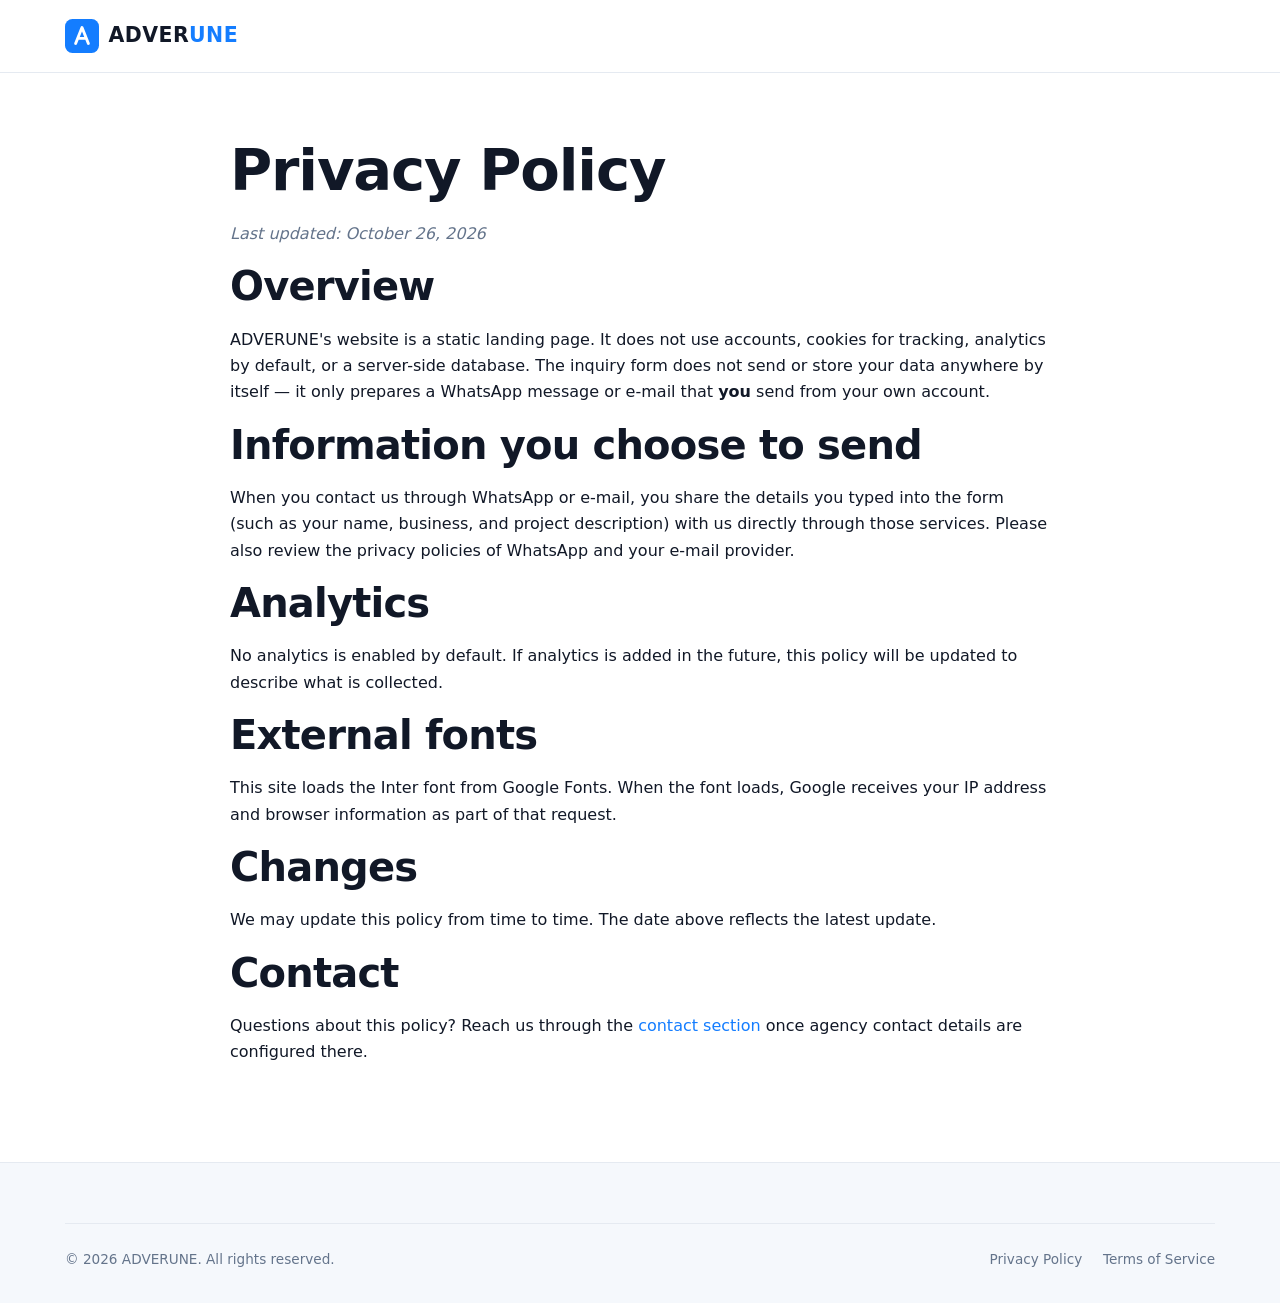
<file: privacy.html>
<!DOCTYPE html>
<html lang="en">
<head>
  <meta charset="UTF-8">
  <meta name="viewport" content="width=device-width, initial-scale=1.0">
  <title>Privacy Policy — ADVERUNE</title>
  <meta name="robots" content="noindex">
  <link rel="icon" type="image/svg+xml" href="assets/img/favicon.svg">
  <link rel="stylesheet" href="assets/css/styles.css">
</head>
<body>
  <header class="site-header">
    <div class="container">
      <nav class="nav" aria-label="Main navigation">
        <a class="brand" href="index.html#top" aria-label="ADVERUNE — back to top">
          <svg class="brand-mark" width="34" height="34" viewBox="0 0 64 64" aria-hidden="true">
            <rect width="64" height="64" rx="14" fill="#147DFF"/>
            <path d="M20 46 L32 16 L44 46 M25.5 36.5 H38.5" fill="none" stroke="#FFFFFF" stroke-width="5.5" stroke-linecap="round" stroke-linejoin="round"/>
          </svg>
          <span class="brand-name">ADVER<span>UNE</span></span>
        </a>
      </nav>
    </div>
  </header>

  <main class="container" style="padding:4rem 0 5rem;max-width:820px">
    <h1>Privacy Policy</h1>
    <p style="color:var(--muted)"><em>Last updated: October 26, 2026</em></p>

    <h2>Overview</h2>
    <p>ADVERUNE's website is a static landing page. It does not use accounts, cookies for tracking, analytics by default, or a server-side database. The inquiry form does not send or store your data anywhere by itself — it only prepares a WhatsApp message or e-mail that <strong>you</strong> send from your own account.</p>

    <h2>Information you choose to send</h2>
    <p>When you contact us through WhatsApp or e-mail, you share the details you typed into the form (such as your name, business, and project description) with us directly through those services. Please also review the privacy policies of WhatsApp and your e-mail provider.</p>

    <h2>Analytics</h2>
    <p>No analytics is enabled by default. If analytics is added in the future, this policy will be updated to describe what is collected.</p>

    <h2>External fonts</h2>
    <p>This site loads the Inter font from Google Fonts. When the font loads, Google receives your IP address and browser information as part of that request.</p>

    <h2>Changes</h2>
    <p>We may update this policy from time to time. The date above reflects the latest update.</p>

    <h2>Contact</h2>
    <p>Questions about this policy? Reach us through the <a href="index.html#contact">contact section</a> once agency contact details are configured there.</p>
  </main>

  <footer class="site-footer">
    <div class="container footer-bottom">
      <p style="margin:0">© <span id="year">2026</span> ADVERUNE. All rights reserved.</p>
      <div class="footer-legal">
        <a href="privacy.html">Privacy Policy</a>
        <a href="terms.html">Terms of Service</a>
      </div>
    </div>
  </footer>
  <script>
    document.getElementById("year").textContent = new Date().getFullYear();
  </script>
</body>
</html>
</file>
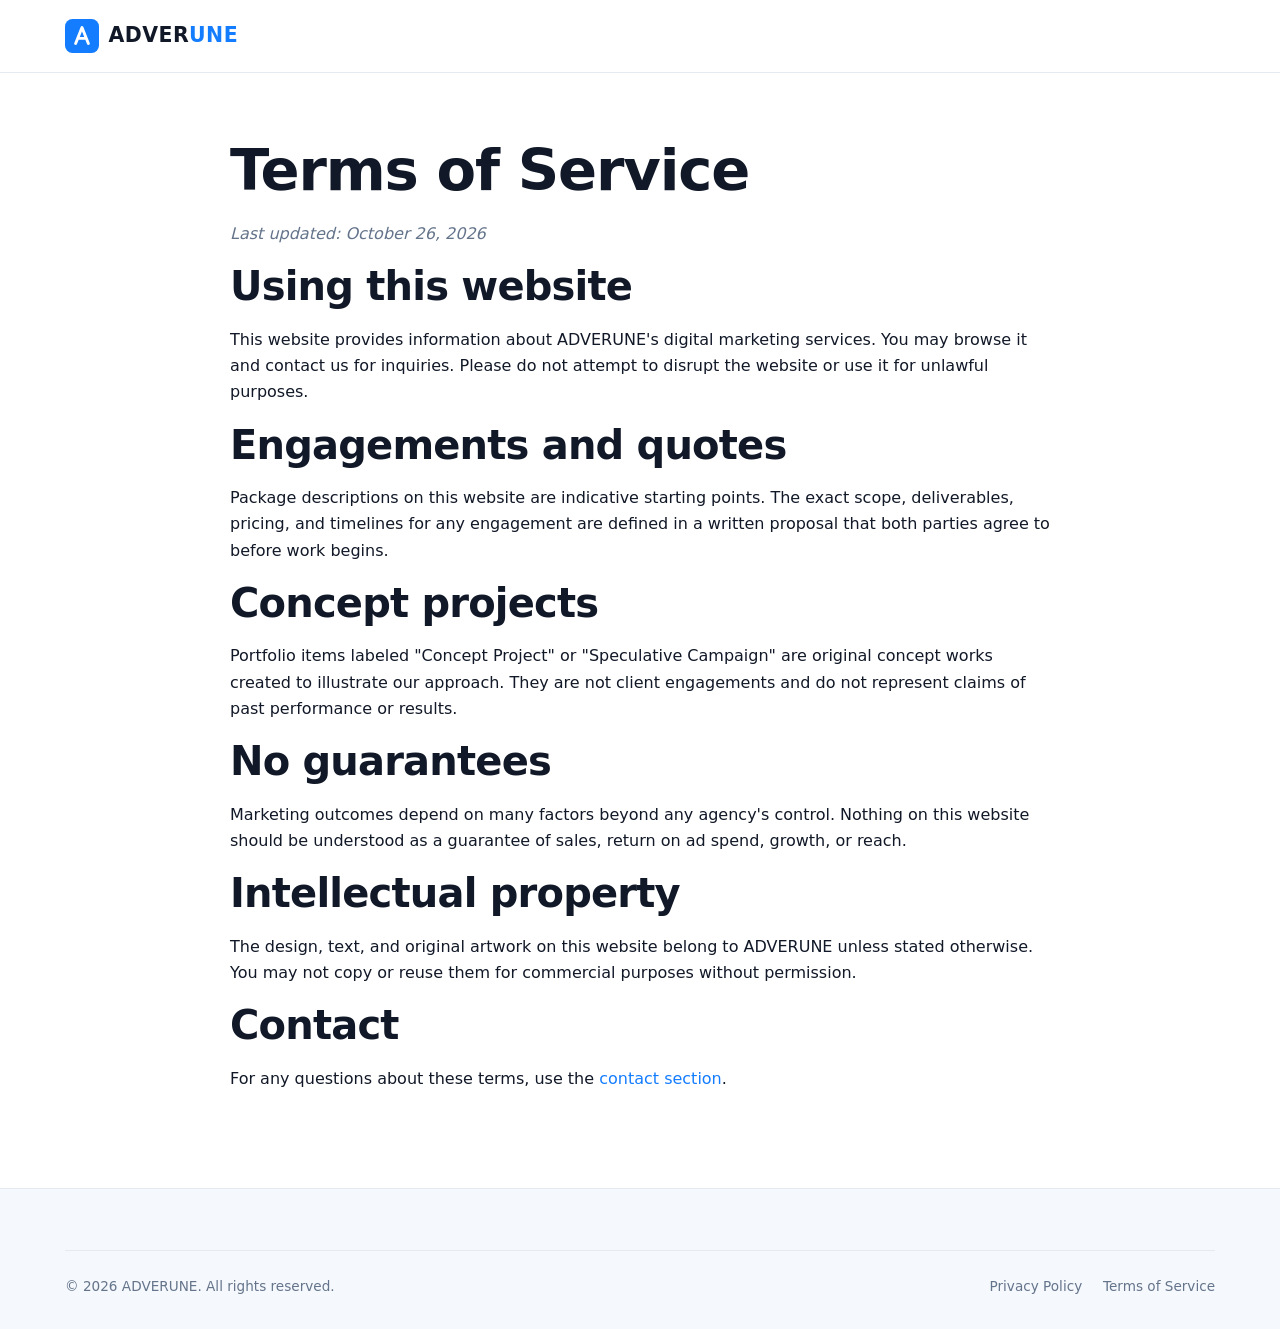
<file: terms.html>
<!DOCTYPE html>
<html lang="en">
<head>
  <meta charset="UTF-8">
  <meta name="viewport" content="width=device-width, initial-scale=1.0">
  <title>Terms of Service — ADVERUNE</title>
  <meta name="robots" content="noindex">
  <link rel="icon" type="image/svg+xml" href="assets/img/favicon.svg">
  <link rel="stylesheet" href="assets/css/styles.css">
</head>
<body>
  <header class="site-header">
    <div class="container">
      <nav class="nav" aria-label="Main navigation">
        <a class="brand" href="index.html#top" aria-label="ADVERUNE — back to top">
          <svg class="brand-mark" width="34" height="34" viewBox="0 0 64 64" aria-hidden="true">
            <rect width="64" height="64" rx="14" fill="#147DFF"/>
            <path d="M20 46 L32 16 L44 46 M25.5 36.5 H38.5" fill="none" stroke="#FFFFFF" stroke-width="5.5" stroke-linecap="round" stroke-linejoin="round"/>
          </svg>
          <span class="brand-name">ADVER<span>UNE</span></span>
        </a>
      </nav>
    </div>
  </header>

  <main class="container" style="padding:4rem 0 5rem;max-width:820px">
    <h1>Terms of Service</h1>
    <p style="color:var(--muted)"><em>Last updated: October 26, 2026</em></p>

    <h2>Using this website</h2>
    <p>This website provides information about ADVERUNE's digital marketing services. You may browse it and contact us for inquiries. Please do not attempt to disrupt the website or use it for unlawful purposes.</p>

    <h2>Engagements and quotes</h2>
    <p>Package descriptions on this website are indicative starting points. The exact scope, deliverables, pricing, and timelines for any engagement are defined in a written proposal that both parties agree to before work begins.</p>

    <h2>Concept projects</h2>
    <p>Portfolio items labeled "Concept Project" or "Speculative Campaign" are original concept works created to illustrate our approach. They are not client engagements and do not represent claims of past performance or results.</p>

    <h2>No guarantees</h2>
    <p>Marketing outcomes depend on many factors beyond any agency's control. Nothing on this website should be understood as a guarantee of sales, return on ad spend, growth, or reach.</p>

    <h2>Intellectual property</h2>
    <p>The design, text, and original artwork on this website belong to ADVERUNE unless stated otherwise. You may not copy or reuse them for commercial purposes without permission.</p>

    <h2>Contact</h2>
    <p>For any questions about these terms, use the <a href="index.html#contact">contact section</a>.</p>
  </main>

  <footer class="site-footer">
    <div class="container footer-bottom">
      <p style="margin:0">© <span id="year">2026</span> ADVERUNE. All rights reserved.</p>
      <div class="footer-legal">
        <a href="privacy.html">Privacy Policy</a>
        <a href="terms.html">Terms of Service</a>
      </div>
    </div>
  </footer>
  <script>
    document.getElementById("year").textContent = new Date().getFullYear();
  </script>
</body>
</html>
</file>
<file: assets/css/styles.css>
/* ============================================================
   ADVERUNE — Premium Digital Marketing Agency
   White theme · Design tokens
   ============================================================ */

:root {
  --blue: #147DFF;
  --blue-dark: #0E63CC;
  --blue-soft: #EAF3FF;
  --ink: #111827;
  --muted: #64748B;
  --line: #E5EAF1;
  --bg: #FFFFFF;
  --bg-soft: #F5F8FC;
  --grad-blue: linear-gradient(135deg, #147DFF 0%, #4DA3FF 100%);
  --shadow-sm: 0 1px 2px rgba(17, 24, 39, .05);
  --shadow-md: 0 8px 24px rgba(17, 24, 39, .07);
  --shadow-lg: 0 20px 50px rgba(20, 125, 255, .12);
  --radius: 14px;
  --radius-sm: 10px;
  --container: 1150px;
  --font: "Inter", "Segoe UI", system-ui, -apple-system, Roboto, "Helvetica Neue", Arial, sans-serif;
}

/* ---------- Reset / base ---------- */

*,
*::before,
*::after { box-sizing: border-box; }

html { scroll-behavior: smooth; }

body {
  margin: 0;
  font-family: var(--font);
  font-size: 16px;
  line-height: 1.65;
  color: var(--ink);
  background: var(--bg);
  -webkit-font-smoothing: antialiased;
  overflow-x: hidden;
}

img { max-width: 100%; display: block; height: auto; }

a { color: var(--blue); text-decoration: none; }
a:hover { color: var(--blue-dark); }

:focus-visible {
  outline: 3px solid rgba(20, 125, 255, .45);
  outline-offset: 2px;
  border-radius: 4px;
}

.container {
  width: min(100% - 2.5rem, var(--container));
  margin-inline: auto;
}

section { padding: 5.5rem 0; }
section.soft-bg { background: var(--bg-soft); }

.skip-link {
  position: absolute;
  left: 1rem;
  top: -4rem;
  z-index: 200;
  background: var(--ink);
  color: #fff;
  padding: .65rem 1.1rem;
  border-radius: 8px;
  transition: top .2s ease;
}
.skip-link:focus { top: 1rem; color: #fff; }

/* ---------- Typography ---------- */

h1, h2, h3, h4 { line-height: 1.18; letter-spacing: -.02em; margin: 0 0 .6rem; font-weight: 800; }

h1 { font-size: clamp(2.1rem, 5vw, 3.6rem); }
h2 { font-size: clamp(1.7rem, 3.4vw, 2.5rem); }
h3 { font-size: 1.22rem; }

.section-head { max-width: 680px; margin: 0 auto 3.2rem; text-align: center; }
.section-head p { color: var(--muted); font-size: 1.06rem; margin: 0; }
.section-head.left { text-align: left; margin-inline: 0; }

.eyebrow {
  display: inline-flex;
  align-items: center;
  gap: .45rem;
  font-size: .78rem;
  font-weight: 700;
  letter-spacing: .14em;
  text-transform: uppercase;
  color: var(--blue);
  background: var(--blue-soft);
  border: 1px solid #D6E8FF;
  padding: .35rem .8rem;
  border-radius: 999px;
  margin-bottom: 1.1rem;
}
.eyebrow::before {
  content: "";
  width: 7px; height: 7px;
  border-radius: 50%;
  background: var(--blue);
}

/* ---------- Buttons ---------- */

.btn {
  display: inline-flex;
  align-items: center;
  justify-content: center;
  gap: .55rem;
  font: inherit;
  font-weight: 600;
  font-size: .98rem;
  border-radius: var(--radius-sm);
  padding: .85rem 1.6rem;
  border: 1px solid transparent;
  cursor: pointer;
  transition: transform .18s ease, box-shadow .18s ease, background .18s ease, color .18s ease, border-color .18s ease;
  min-height: 48px;
  text-align: center;
}
.btn-primary {
  background: var(--grad-blue);
  color: #fff;
  box-shadow: 0 8px 20px rgba(20, 125, 255, .28);
}
.btn-primary:hover { color: #fff; transform: translateY(-2px); box-shadow: 0 12px 28px rgba(20, 125, 255, .38); }
.btn-primary:active { transform: translateY(0); }
.btn-outline {
  background: #fff;
  color: var(--ink);
  border-color: var(--line);
  box-shadow: var(--shadow-sm);
}
.btn-outline:hover { color: var(--blue); border-color: var(--blue); transform: translateY(-2px); box-shadow: 0 10px 24px rgba(17,24,39,.08); }
.btn-link {
  display: inline-flex;
  align-items: center;
  gap: .4rem;
  font-weight: 600;
  font-size: .93rem;
  color: var(--blue);
  padding: .35rem .1rem;
}
.btn-link:hover { color: var(--blue-dark); gap: .7rem; }
.btn-link .arrow { transition: transform .2s ease; }
.btn-link:hover .arrow { transform: translateX(3px); }
.btn[disabled] { opacity: .55; cursor: not-allowed; transform: none !important; box-shadow: none; }

/* ---------- Announcement bar ---------- */

.announce {
  background: var(--grad-blue);
  color: #fff;
  font-size: .85rem;
  text-align: center;
  padding: .55rem 1rem;
}
.announce a { color: #fff; font-weight: 700; text-decoration: underline; text-underline-offset: 3px; }

/* ---------- Header / nav ---------- */

.site-header {
  position: sticky;
  top: 0;
  z-index: 100;
  background: rgba(255, 255, 255, .92);
  backdrop-filter: blur(10px);
  border-bottom: 1px solid var(--line);
  transition: box-shadow .25s ease;
}
.site-header.scrolled { box-shadow: var(--shadow-md); }
.nav {
  display: flex;
  align-items: center;
  justify-content: space-between;
  gap: 1.5rem;
  min-height: 72px;
}

.brand { display: inline-flex; align-items: center; gap: .6rem; font-weight: 800; font-size: 1.28rem; letter-spacing: .02em; color: var(--ink); }
.brand:hover { color: var(--ink); }
.brand-mark { flex: 0 0 auto; }
.brand-name span { color: var(--blue); }

.nav-links {
  display: flex;
  align-items: center;
  gap: .35rem;
  list-style: none;
  margin: 0;
  padding: 0;
}
.nav-links a {
  display: block;
  padding: .55rem .85rem;
  border-radius: 8px;
  font-size: .95rem;
  font-weight: 500;
  color: var(--muted);
  transition: color .18s ease, background .18s ease;
}
.nav-links a:hover { color: var(--ink); background: var(--bg-soft); }
.nav-links a.active { color: var(--blue); background: var(--blue-soft); }

.nav-cta { display: flex; align-items: center; gap: .8rem; }
.nav-toggle {
  display: none;
  background: none;
  border: 0;
  padding: .6rem;
  border-radius: 8px;
  cursor: pointer;
  min-width: 48px;
  min-height: 48px;
}
.nav-toggle:hover { background: var(--bg-soft); }
.nav-toggle svg { display: block; }
.nav-toggle .bar { transform-origin: center; transition: transform .25s ease, opacity .2s ease; }
.nav-toggle[aria-expanded="true"] .bar:nth-child(1) { transform: translateY(7px) rotate(45deg); }
.nav-toggle[aria-expanded="true"] .bar:nth-child(2) { opacity: 0; }
.nav-toggle[aria-expanded="true"] .bar:nth-child(3) { transform: translateY(-7px) rotate(-45deg); }

.mobile-menu {
  display: none;
  overflow: hidden;
  max-height: 0;
  opacity: 0;
  transition: max-height .32s ease, opacity .28s ease;
  border-top: 0 solid var(--line);
}
.mobile-menu.open {
  max-height: 480px;
  opacity: 1;
  border-top-width: 1px;
}
.mobile-menu ul { list-style: none; margin: 0; padding: .8rem 1.25rem 1.4rem; }
.mobile-menu a {
  display: block;
  padding: .8rem .5rem;
  font-weight: 600;
  color: var(--ink);
  border-bottom: 1px solid var(--line);
}
.mobile-menu a:hover, .mobile-menu a.active { color: var(--blue); }
.mobile-menu .btn { margin-top: 1rem; width: 100%; border-bottom: 0; }

/* ---------- Hero ---------- */

.hero {
  position: relative;
  padding: 4.5rem 0 5.5rem;
  background:
    radial-gradient(46rem 24rem at 110% -10%, #EAF3FF 0%, transparent 60%),
    radial-gradient(38rem 20rem at -14% 108%, #F0F6FF 0%, transparent 58%),
    var(--bg);
  overflow: hidden;
}
.hero-grid {
  display: grid;
  grid-template-columns: 1.05fr .95fr;
  gap: 3.5rem;
  align-items: center;
}
.hero h1 { margin-bottom: 1.2rem; }
.hero h1 .accent {
  color: var(--blue);
  position: relative;
  white-space: nowrap;
}
.hero-sub { color: var(--muted); font-size: 1.1rem; max-width: 34rem; margin: 0 0 2rem; }
.hero-actions { display: flex; flex-wrap: wrap; gap: .9rem; margin-bottom: 2.2rem; }
.hero-points { display: flex; flex-wrap: wrap; gap: 1.4rem 1.8rem; padding: 0; margin: 0; list-style: none; }
.hero-points li { display: flex; align-items: center; gap: .5rem; color: var(--muted); font-size: .9rem; font-weight: 500; }
.hero-points svg { flex: 0 0 auto; }

.hero-visual { position: relative; }
.hero-card {
  background: #fff;
  border: 1px solid var(--line);
  border-radius: 18px;
  box-shadow: var(--shadow-lg);
  padding: 1.4rem;
  animation: float 7s ease-in-out infinite;
}
.hero-card-top { display: flex; align-items: center; gap: .5rem; margin-bottom: 1rem; }
.dot { width: 10px; height: 10px; border-radius: 50%; }
.chart-bars { display: flex; align-items: flex-end; gap: 12px; height: 150px; margin-top: 1.2rem; }
.chart-bar { flex: 1; border-radius: 6px 6px 3px 3px; background: var(--blue-soft); position: relative; }
.chart-bar.hot { background: var(--grad-blue); }
.chart-chips { display: flex; flex-wrap: wrap; gap: .55rem; margin-top: 1.3rem; }
.chip {
  font-size: .8rem;
  font-weight: 600;
  color: var(--ink);
  background: var(--bg-soft);
  border: 1px solid var(--line);
  border-radius: 999px;
  padding: .4rem .85rem;
}
.chip b { color: var(--blue); }
.float-card {
  position: absolute;
  background: #fff;
  border: 1px solid var(--line);
  border-radius: var(--radius);
  box-shadow: var(--shadow-md);
  padding: .8rem 1rem;
  display: flex;
  align-items: center;
  gap: .7rem;
  font-size: .82rem;
  font-weight: 600;
}
.float-card.a { bottom: -1.4rem; left: -1.6rem; animation: float 6s ease-in-out infinite .8s; }
.float-card.b { top: -1.4rem; right: -1rem; animation: float 6s ease-in-out infinite 1.6s; }
.float-icon {
  width: 34px; height: 34px;
  border-radius: 9px;
  background: var(--blue-soft);
  color: var(--blue);
  display: grid;
  place-items: center;
  flex: 0 0 auto;
}

@keyframes float {
  0%, 100% { transform: translateY(0); }
  50% { transform: translateY(-10px); }
}

/* ---------- Entrance & reveal animations ---------- */

.hero .rise { opacity: 0; transform: translateY(22px); animation: rise .7s cubic-bezier(.22,.8,.36,1) forwards; }
.hero .d1 { animation-delay: .05s; }
.hero .d2 { animation-delay: .15s; }
.hero .d3 { animation-delay: .25s; }
.hero .d4 { animation-delay: .35s; }
.hero .d5 { animation-delay: .5s; }
@keyframes rise {
  to { opacity: 1; transform: translateY(0); }
}

.reveal { opacity: 0; transform: translateY(26px); transition: opacity .65s ease, transform .65s ease; }
.reveal.visible { opacity: 1; transform: none; }
.reveal.r-delay-1 { transition-delay: .08s; }
.reveal.r-delay-2 { transition-delay: .16s; }
.reveal.r-delay-3 { transition-delay: .24s; }

/* ---------- Services ---------- */

.cards-3 { display: grid; grid-template-columns: repeat(3, 1fr); gap: 1.5rem; }

.service-card {
  background: #fff;
  border: 1px solid var(--line);
  border-radius: var(--radius);
  padding: 1.8rem 1.7rem 1.5rem;
  display: flex;
  flex-direction: column;
  transition: transform .22s ease, box-shadow .22s ease, border-color .22s ease;
  height: 100%;
}
.service-card:hover { transform: translateY(-6px); box-shadow: var(--shadow-md); border-color: #CFE2FB; }

.icon-tile {
  width: 52px; height: 52px;
  border-radius: 12px;
  background: var(--blue-soft);
  color: var(--blue);
  display: grid;
  place-items: center;
  margin-bottom: 1.15rem;
  transition: background .22s ease, color .22s ease, transform .22s ease;
}
.service-card:hover .icon-tile { background: var(--grad-blue); color: #fff; transform: rotate(-4deg) scale(1.05); }
.service-card p { color: var(--muted); font-size: .94rem; margin: 0 0 1.3rem; flex: 1; }

/* ---------- Portfolio ---------- */

.work-grid { display: grid; grid-template-columns: repeat(3, 1fr); gap: 1.5rem; }

.work-card {
  position: relative;
  border-radius: var(--radius);
  overflow: hidden;
  border: 1px solid var(--line);
  background: #fff;
  text-align: left;
  padding: 0;
  font: inherit;
  cursor: pointer;
  transition: transform .22s ease, box-shadow .22s ease;
}
.work-card:hover { transform: translateY(-6px); box-shadow: var(--shadow-md); }
.work-thumb { overflow: hidden; aspect-ratio: 4 / 3; }
.work-thumb img {
  width: 100%; height: 100%;
  object-fit: cover;
  transition: transform .45s ease;
}
.work-card:hover .work-thumb img { transform: scale(1.06); }
.work-meta { padding: 1.1rem 1.25rem 1.25rem; display: flex; align-items: center; justify-content: space-between; gap: .8rem; }
.work-meta h3 { font-size: 1.02rem; margin: 0 0 .15rem; }
.work-meta .cat { color: var(--muted); font-size: .82rem; margin: 0; }
.badge-concept {
  font-size: .68rem;
  font-weight: 700;
  letter-spacing: .08em;
  text-transform: uppercase;
  color: var(--blue);
  background: var(--blue-soft);
  border: 1px solid #D6E8FF;
  padding: .28rem .6rem;
  border-radius: 999px;
  white-space: nowrap;
}

/* ---------- Why choose ---------- */

.why-grid { display: grid; grid-template-columns: repeat(4, 1fr); gap: 1.5rem; }
.why-card {
  background: #fff;
  border: 1px solid var(--line);
  border-radius: var(--radius);
  padding: 1.7rem 1.5rem;
  transition: transform .22s ease, box-shadow .22s ease;
}
.why-card:hover { transform: translateY(-5px); box-shadow: var(--shadow-md); }
.why-card h3 { font-size: 1.05rem; }
.why-card p { color: var(--muted); font-size: .92rem; margin: 0; }
.why-num { font-size: .78rem; font-weight: 800; color: var(--blue); letter-spacing: .12em; margin-bottom: 1rem; display: block; }

/* ---------- Process ---------- */

.process-grid { display: grid; grid-template-columns: repeat(4, 1fr); gap: 1.6rem; position: relative; }
.process-grid::before {
  content: "";
  position: absolute;
  top: 27px; left: 12%; right: 12%;
  height: 2px;
  background: repeating-linear-gradient(90deg, var(--line) 0 10px, transparent 10px 20px);
}
.step { text-align: center; position: relative; }
.step-num {
  width: 54px; height: 54px;
  margin: 0 auto 1.1rem;
  border-radius: 50%;
  background: #fff;
  border: 2px solid var(--blue);
  color: var(--blue);
  font-weight: 800;
  display: grid;
  place-items: center;
  position: relative;
  z-index: 1;
  transition: background .22s ease, color .22s ease, box-shadow .22s ease;
}
.step:hover .step-num { background: var(--grad-blue); color: #fff; box-shadow: 0 10px 24px rgba(20,125,255,.35); }
.step h3 { font-size: 1.1rem; }
.step p { color: var(--muted); font-size: .92rem; margin: 0; max-width: 16rem; margin-inline: auto; }

/* ---------- About ---------- */

.about-grid { display: grid; grid-template-columns: 1.05fr .95fr; gap: 3.5rem; align-items: center; }
.about-copy p { color: var(--muted); font-size: 1.02rem; }
.about-list { display: grid; gap: .9rem; list-style: none; padding: 0; margin: 1.6rem 0 0; }
.about-list li { display: flex; gap: .7rem; align-items: flex-start; font-weight: 500; }
.about-list svg { flex: 0 0 auto; margin-top: .25rem; }
.about-panel {
  background: var(--grad-blue);
  border-radius: 18px;
  color: #fff;
  padding: 2.4rem;
  box-shadow: var(--shadow-lg);
  position: relative;
  overflow: hidden;
}
.about-panel::after {
  content: "";
  position: absolute;
  right: -60px; bottom: -60px;
  width: 200px; height: 200px;
  border-radius: 50%;
  background: rgba(255, 255, 255, .12);
}
.about-panel h3 { color: #fff; font-size: 1.35rem; margin-bottom: .5rem; }
.about-panel p { color: rgba(255,255,255,.85); font-size: .96rem; margin: 0 0 1.4rem; }
.about-panel .btn-outline { background: #fff; border-color: transparent; }

/* ---------- Pricing ---------- */

.price-grid { display: grid; grid-template-columns: repeat(3, 1fr); gap: 1.5rem; align-items: stretch; }
.price-card {
  background: #fff;
  border: 1px solid var(--line);
  border-radius: 18px;
  padding: 2rem 1.8rem;
  display: flex;
  flex-direction: column;
  transition: transform .22s ease, box-shadow .22s ease;
}
.price-card:hover { transform: translateY(-6px); box-shadow: var(--shadow-md); }
.price-card.featured {
  border: 2px solid var(--blue);
  box-shadow: var(--shadow-lg);
  position: relative;
}
.price-flag {
  position: absolute;
  top: -13px; left: 50%;
  transform: translateX(-50%);
  background: var(--grad-blue);
  color: #fff;
  font-size: .72rem;
  font-weight: 700;
  letter-spacing: .1em;
  text-transform: uppercase;
  padding: .3rem .9rem;
  border-radius: 999px;
  white-space: nowrap;
}
.price-tier { font-size: .85rem; font-weight: 700; letter-spacing: .1em; text-transform: uppercase; color: var(--blue); margin-bottom: .5rem; }
.price-name { font-size: 1.35rem; font-weight: 800; }
.price-note { color: var(--muted); font-size: .85rem; margin: .3rem 0 1.3rem; }
.price-feats { list-style: none; padding: 0; margin: 0 0 1.8rem; flex: 1; display: grid; gap: .7rem; }
.price-feats li { display: flex; gap: .6rem; font-size: .92rem; color: var(--muted); align-items: flex-start; }
.price-feats svg { flex: 0 0 auto; margin-top: .3rem; color: var(--blue); }
.price-feats li strong { color: var(--ink); font-weight: 600; }
.spend-note { font-size: .78rem; color: var(--muted); text-align: center; margin: 1.6rem auto 0; max-width: 42rem; }

/* ---------- FAQ ---------- */

.faq-wrap { max-width: 780px; margin-inline: auto; }
.faq-item { border: 1px solid var(--line); border-radius: var(--radius); background: #fff; margin-bottom: .9rem; overflow: hidden; transition: box-shadow .22s ease, border-color .22s ease; }
.faq-item:hover { border-color: #CFE2FB; }
.faq-q {
  width: 100%;
  display: flex;
  align-items: center;
  justify-content: space-between;
  gap: 1rem;
  text-align: left;
  font: inherit;
  font-weight: 600;
  font-size: 1rem;
  color: var(--ink);
  background: none;
  border: 0;
  padding: 1.15rem 1.4rem;
  cursor: pointer;
  min-height: 48px;
}
.faq-q:hover { color: var(--blue); }
.faq-icon { flex: 0 0 auto; transition: transform .28s ease; color: var(--blue); }
.faq-q[aria-expanded="true"] .faq-icon { transform: rotate(45deg); }
.faq-a { max-height: 0; overflow: hidden; transition: max-height .32s ease; }
.faq-a-inner { padding: 0 1.4rem 1.25rem; color: var(--muted); font-size: .96rem; }
.faq-a-inner p { margin: 0; }

/* ---------- Contact ---------- */

.contact-grid { display: grid; grid-template-columns: .9fr 1.1fr; gap: 3rem; align-items: start; }
.contact-aside p { color: var(--muted); }
.contact-steps { list-style: none; padding: 0; margin: 1.5rem 0 0; display: grid; gap: 1rem; }
.contact-steps li { display: flex; gap: .9rem; align-items: flex-start; }
.contact-steps .n {
  flex: 0 0 auto;
  width: 30px; height: 30px;
  border-radius: 50%;
  background: var(--blue-soft);
  color: var(--blue);
  font-weight: 700;
  font-size: .85rem;
  display: grid;
  place-items: center;
  margin-top: .1rem;
}
.contact-steps strong { display: block; font-size: .95rem; }
.contact-steps span { color: var(--muted); font-size: .88rem; }

.form-card {
  background: #fff;
  border: 1px solid var(--line);
  border-radius: 18px;
  box-shadow: var(--shadow-md);
  padding: 2.2rem;
}
.form-row { display: grid; grid-template-columns: 1fr 1fr; gap: 1.1rem; }
.field { margin-bottom: 1.1rem; }
.field label { display: block; font-weight: 600; font-size: .9rem; margin-bottom: .4rem; }
.field label .opt { color: var(--muted); font-weight: 400; font-size: .8rem; }
.field input,
.field select,
.field textarea {
  width: 100%;
  font: inherit;
  color: var(--ink);
  background: var(--bg-soft);
  border: 1px solid var(--line);
  border-radius: var(--radius-sm);
  padding: .8rem .95rem;
  min-height: 48px;
  transition: border-color .18s ease, box-shadow .18s ease, background .18s ease;
}
.field textarea { min-height: 120px; resize: vertical; }
.field input:focus, .field select:focus, .field textarea:focus {
  outline: none;
  background: #fff;
  border-color: var(--blue);
  box-shadow: 0 0 0 4px rgba(20, 125, 255, .14);
}
.field.error input, .field.error select, .field.error textarea { border-color: #E5484D; background: #FFF7F7; }
.field .err-msg { display: none; color: #C4353A; font-size: .8rem; font-weight: 500; margin-top: .3rem; }
.field.error .err-msg { display: block; }
.radio-row { display: flex; flex-wrap: wrap; gap: .7rem; }
.radio-pill { position: relative; }
.radio-pill input { position: absolute; opacity: 0; width: 1px; height: 1px; }
.radio-pill label {
  display: inline-flex;
  align-items: center;
  gap: .45rem;
  border: 1px solid var(--line);
  border-radius: 999px;
  background: var(--bg-soft);
  padding: .55rem 1.1rem;
  font-size: .9rem;
  font-weight: 600;
  cursor: pointer;
  transition: all .18s ease;
  margin: 0;
}
.radio-pill input:checked + label { border-color: var(--blue); background: var(--blue-soft); color: var(--blue); }
.radio-pill input:focus-visible + label { outline: 3px solid rgba(20,125,255,.45); outline-offset: 2px; }

.form-status { display: none; border-radius: var(--radius-sm); padding: 1.1rem 1.3rem; margin-top: .3rem; font-size: .93rem; }
.form-status.ok { display: block; background: #EAF8F0; border: 1px solid #BDE7CC; color: #16653B; }
.form-status.bad { display: block; background: #FFF4F4; border: 1px solid #F5C6C8; color: #A33035; }
.form-status .actions { display: flex; flex-wrap: wrap; gap: .7rem; margin-top: .9rem; }
.form-status small { display: block; margin-top: .7rem; color: inherit; opacity: .85; }
.form-note { font-size: .8rem; color: var(--muted); margin: 1rem 0 0; }

/* ---------- Final CTA ---------- */

.final-cta {
  position: relative;
  border-radius: 24px;
  background: var(--grad-blue);
  color: #fff;
  text-align: center;
  padding: 4rem 2rem;
  overflow: hidden;
  box-shadow: var(--shadow-lg);
}
.final-cta::before, .final-cta::after {
  content: "";
  position: absolute;
  border-radius: 50%;
  background: rgba(255, 255, 255, .1);
}
.final-cta::before { width: 260px; height: 260px; top: -110px; left: -70px; }
.final-cta::after { width: 320px; height: 320px; bottom: -160px; right: -100px; }
.final-cta h2 { color: #fff; font-size: clamp(1.6rem, 3.2vw, 2.3rem); }
.final-cta p { color: rgba(255, 255, 255, .88); max-width: 36rem; margin: 0 auto 2rem; }
.final-cta .btn-primary { background: #fff; color: var(--blue); box-shadow: 0 12px 28px rgba(10, 40, 80, .25); }
.final-cta .btn-primary:hover { color: var(--blue-dark); }

/* ---------- Footer ---------- */

.site-footer { background: var(--bg-soft); border-top: 1px solid var(--line); padding: 3.8rem 0 2rem; color: var(--muted); }
.footer-grid { display: grid; grid-template-columns: 1.4fr 1fr 1fr 1fr; gap: 2.5rem; margin-bottom: 2.6rem; }
.site-footer .brand { margin-bottom: .9rem; }
.footer-desc { font-size: .92rem; max-width: 20rem; margin: 0 0 1.1rem; }
.footer-tag { font-size: .8rem; font-weight: 600; color: var(--blue); letter-spacing: .04em; }
.footer-grid h4 { color: var(--ink); font-size: .95rem; margin-bottom: 1rem; }
.footer-grid ul { list-style: none; margin: 0; padding: 0; display: grid; gap: .55rem; }
.footer-grid ul a { color: var(--muted); font-size: .92rem; }
.footer-grid ul a:hover { color: var(--blue); }
.social-row { display: flex; gap: .6rem; flex-wrap: wrap; }
.social-row a {
  width: 38px; height: 38px;
  border-radius: 10px;
  border: 1px solid var(--line);
  background: #fff;
  color: var(--muted);
  display: grid;
  place-items: center;
  transition: all .2s ease;
}
.social-row a:hover { color: var(--blue); border-color: var(--blue); transform: translateY(-2px); }
.social-empty { font-size: .82rem; font-style: italic; }
.footer-bottom {
  border-top: 1px solid var(--line);
  padding-top: 1.5rem;
  display: flex;
  flex-wrap: wrap;
  gap: .8rem;
  align-items: center;
  justify-content: space-between;
  font-size: .85rem;
}
.footer-legal { display: flex; gap: 1.3rem; flex-wrap: wrap; }
.footer-legal a { color: var(--muted); }
.footer-legal a:hover { color: var(--blue); }

/* ---------- Dialog (project details) ---------- */

dialog::backdrop { background: rgba(17, 24, 39, .55); }
dialog {
  border: 1px solid var(--line);
  border-radius: 18px;
  padding: 0;
  max-width: 560px;
  width: calc(100% - 2.5rem);
  box-shadow: var(--shadow-lg);
}
.dialog-head { display: flex; align-items: center; justify-content: space-between; gap: 1rem; padding: 1.3rem 1.6rem .8rem; }
.dialog-head h3 { margin: 0; font-size: 1.2rem; }
.dialog-close { background: var(--bg-soft); border: 1px solid var(--line); border-radius: 9px; width: 40px; height: 40px; display: grid; place-items: center; cursor: pointer; color: var(--muted); }
.dialog-close:hover { color: var(--ink); border-color: var(--blue); }
.dialog-body { padding: 0 1.6rem 1.6rem; color: var(--muted); font-size: .95rem; }
.dialog-body img { border-radius: var(--radius-sm); margin-bottom: 1.1rem; }
.dialog-body .btn { margin-top: 1.2rem; }

/* ---------- Responsive ---------- */

@media (max-width: 1024px) {
  .cards-3, .work-grid, .price-grid { grid-template-columns: repeat(2, 1fr); }
  .why-grid { grid-template-columns: repeat(2, 1fr); }
  .process-grid { grid-template-columns: repeat(2, 1fr); row-gap: 2.4rem; }
  .process-grid::before { display: none; }
  .footer-grid { grid-template-columns: 1fr 1fr; }
  .hero-grid, .about-grid, .contact-grid { grid-template-columns: 1fr; gap: 2.6rem; }
  .hero-visual { max-width: 560px; margin-inline: auto; }
}

@media (max-width: 768px) {
  .nav-links, .nav-cta .btn { display: none; }
  .nav-toggle { display: inline-flex; align-items: center; justify-content: center; }
  .mobile-menu { display: block; }
  section { padding: 4rem 0; }
}

@media (max-width: 640px) {
  .cards-3, .work-grid, .price-grid, .form-row { grid-template-columns: 1fr; }
  .float-card.a { left: 0; }
  .float-card.b { right: 0; }
  .hero-actions .btn { flex: 1 1 100%; }
  .final-cta { padding: 3rem 1.4rem; }
  .form-card { padding: 1.5rem 1.2rem; }
  .price-card.featured { order: -1; }
}

@media (max-width: 380px) {
  .container { width: calc(100% - 1.75rem); }
  .why-grid, .process-grid { grid-template-columns: 1fr; }
  .hero h1 { font-size: 1.85rem; }
}

/* ---------- Reduced motion ---------- */

@media (prefers-reduced-motion: reduce) {
  html { scroll-behavior: auto; }
  *, *::before, *::after {
    animation-duration: .01ms !important;
    animation-iteration-count: 1 !important;
    transition-duration: .01ms !important;
  }
  .hero .rise { opacity: 1; transform: none; }
  .reveal { opacity: 1; transform: none; }
  .hero-card, .float-card { animation: none; }
}
</file>
